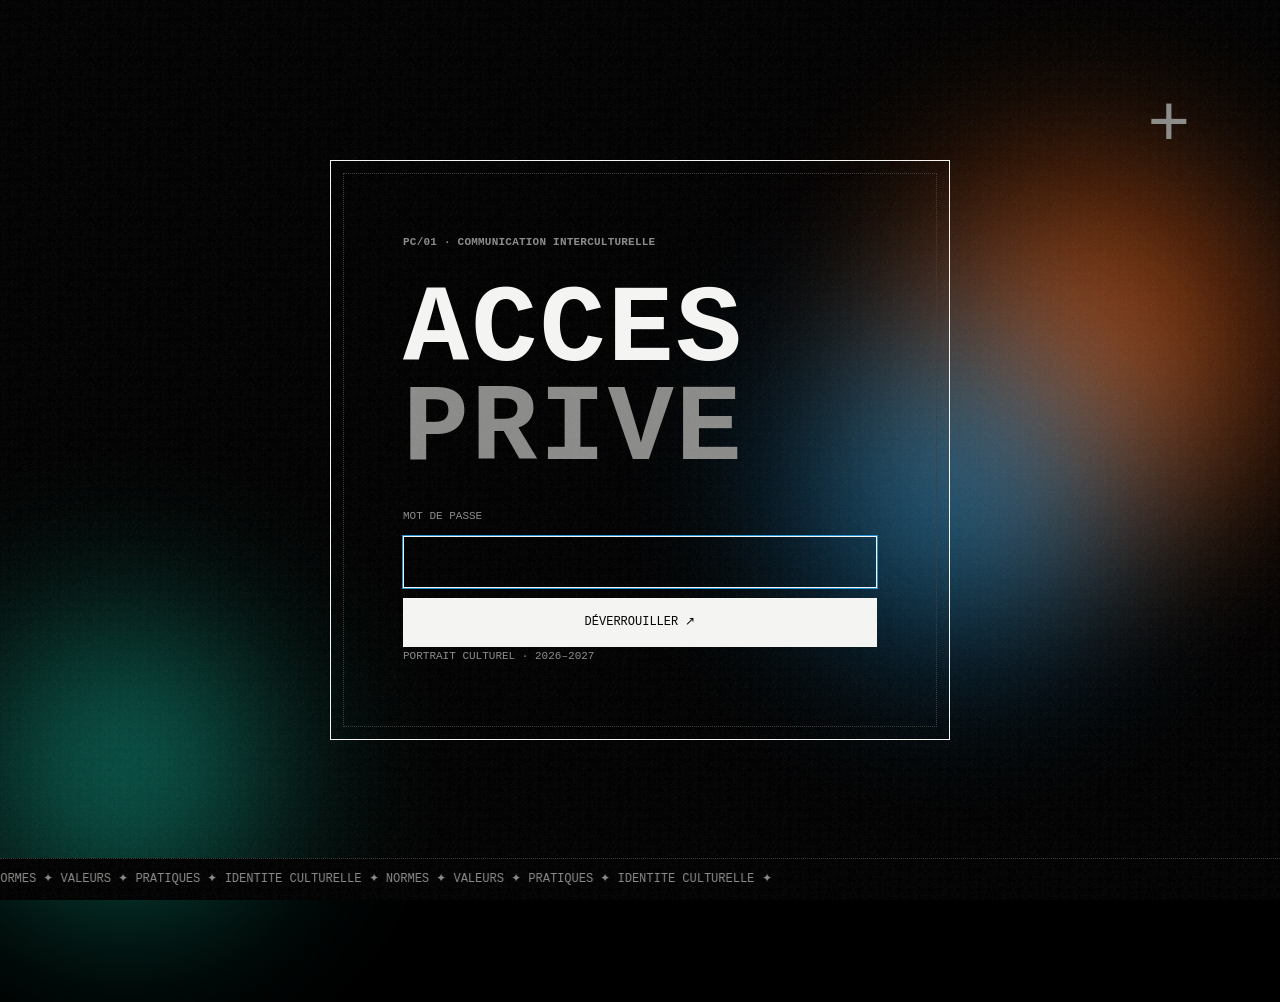
<file: index.html>
<!doctype html>
<html lang="fr">
<head>
  <meta charset="utf-8">
  <meta http-equiv="refresh" content="0; url=site/">
  <meta name="robots" content="noindex, nofollow">
  <title>Redirection</title>
</head>
<body>
  <p><a href="site/">Accéder au site</a></p>
</body>
</html>
</file>
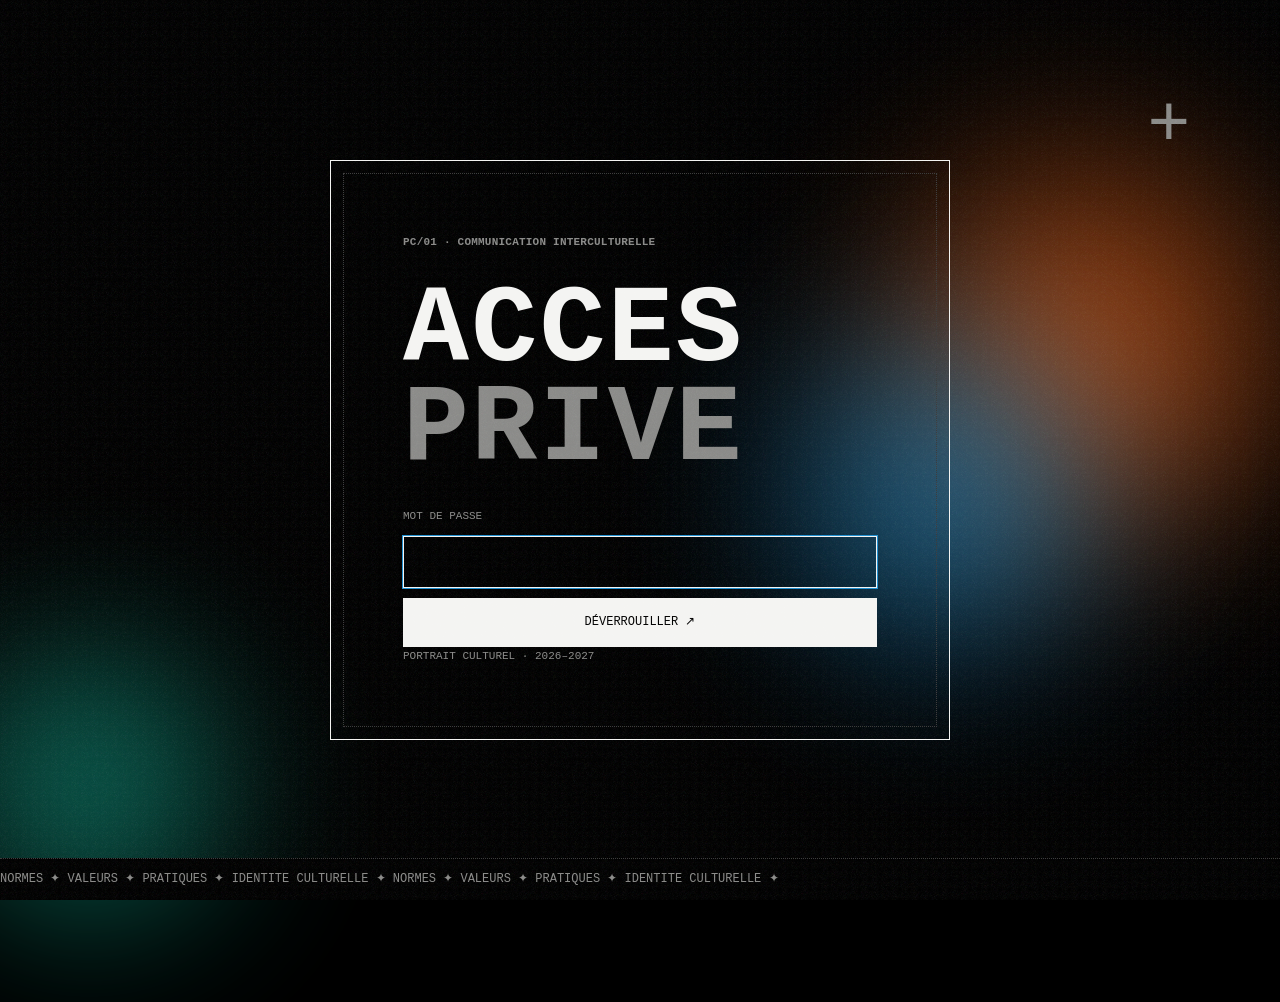
<file: site/index.html>
<!doctype html>
<html lang="fr">
<head>
<meta charset="utf-8">
<meta name="viewport" content="width=device-width,initial-scale=1">
<meta name="robots" content="noindex, nofollow">
<title>Portrait culturel — Accès privé</title>
<link rel="stylesheet" href="style.css">
<style>
  .login-page { align-items: center; display: flex; justify-content: center; min-height: 100vh; overflow: hidden; padding: 32px; position: relative; }
  .login-page .blob { display: block; }
  .login-card { border: 1px solid var(--fg); max-width: 620px; padding: clamp(28px, 6vw, 72px); position: relative; width: 100%; z-index: 2; }
  .login-card::before { border: 1px dotted var(--line); content: ""; inset: 12px; pointer-events: none; position: absolute; }
  .login-kicker, .login-meta { color: var(--dim); font-size: 11px; position: relative; text-transform: uppercase; z-index: 1; }
  .login-card h1 { font-size: clamp(48px, 10vw, 110px); line-height: .9; margin: 28px 0; position: relative; text-transform: uppercase; z-index: 1; }
  .login-card h1 em { color: var(--dim); font-style: normal; }
  .login-card form, .login-card label, .login-card input, .login-card button { position: relative; z-index: 1; }
  .login-card label { color: var(--dim); display: block; font-size: 11px; text-transform: uppercase; }
  .login-card input, .login-card button { background: transparent; border: 1px solid var(--fg); color: var(--fg); display: block; font: inherit; margin-top: 10px; padding: 13px 15px; width: 100%; }
  .login-card input:focus { outline: 1px solid #1d8fd1; }
  .login-card button { background: var(--fg); color: #000; cursor: pointer; font-family: 'Silkscreen', monospace; font-size: 12px; text-transform: uppercase; transition: .2s; }
  .login-card button:hover { background: #1d8fd1; color: #fff; }
  .login-card .error { color: #ff6a1a; font-size: 12px; position: relative; z-index: 1; }
  .login-mark { color: var(--dim); font-size: 72px; line-height: 1; position: absolute; right: 7%; top: 10%; }
  .login-page .marquee { bottom: 0; }
</style>
</head>
<body class="login-page">
<div class="blob b1"></div><div class="blob b2"></div><div class="blob b3"></div>
<span class="login-mark">+</span>
<main class="login-card">
  <p class="login-kicker pixel">PC/01 · Communication interculturelle</p>
  <h1 class="pixel">ACCES<br><em>PRIVE</em></h1>
  <form id="login-form">
    <label for="password">Mot de passe</label>
    <input id="password" name="password" type="password" autocomplete="current-password" required autofocus>
    <button type="submit">Déverrouiller ↗</button>
    <p id="login-error" class="error" role="alert" hidden>Mot de passe incorrect.</p>
  </form>
  <p class="login-meta">Portrait culturel · 2026–2027</p>
</main>
<div class="marquee" aria-hidden="true"><div><span>NORMES ✦ VALEURS ✦ PRATIQUES ✦ IDENTITE CULTURELLE ✦ </span><span>NORMES ✦ VALEURS ✦ PRATIQUES ✦ IDENTITE CULTURELLE ✦ </span></div></div>
<script src="content.enc.js?v=3"></script>
<script src="auth.js"></script>
</body>
</html>
</file>
<file: site/style.css>
:root{--bg:#000;--fg:#f4f4f2;--dim:#8a8a88;--line:#3a3a3a}
*{box-sizing:border-box;margin:0;padding:0}
html{scroll-behavior:smooth;background:var(--bg)}
body{background:var(--bg);color:var(--fg);font-family:'Space Mono',monospace;font-size:14px;line-height:1.75;overflow-x:hidden}
body::after{content:"";position:fixed;inset:0;pointer-events:none;opacity:.12;mix-blend-mode:screen;z-index:50;
 background-image:url("data:image/svg+xml,%3Csvg xmlns='http://www.w3.org/2000/svg' width='160' height='160'%3E%3Cfilter id='n'%3E%3CfeTurbulence baseFrequency='.9' numOctaves='2'/%3E%3C/filter%3E%3Crect width='160' height='160' filter='url(%23n)'/%3E%3C/svg%3E")}
a{color:inherit;text-decoration:none}
button{font:inherit;color:inherit;background:none;border:0;cursor:pointer}
b{font-weight:700}
.pixel{font-family:'Silkscreen','Courier New',monospace;font-weight:700;letter-spacing:.02em}
.progress{position:fixed;top:0;left:0;height:2px;width:0;background:var(--fg);z-index:60}
.glow{position:fixed;width:420px;height:420px;border-radius:50%;left:0;top:0;pointer-events:none;z-index:1;opacity:.12;background:radial-gradient(circle,#fff,transparent 65%);transform:translate(-50%,-50%)}
.top{position:fixed;top:0;left:0;right:0;z-index:40;display:flex;justify-content:space-between;align-items:center;padding:18px 32px;mix-blend-mode:difference;font-size:12px;text-transform:uppercase;color:#fff}
.top nav{display:flex;gap:26px}.top a:hover{text-decoration:underline}
.logo{font-family:'Silkscreen',monospace;font-size:18px}
section{position:relative}

/* HERO */
.hero{min-height:100vh;padding:140px 32px 110px;display:flex;flex-direction:column;justify-content:flex-end;gap:22px;overflow:hidden;border-bottom:1px dotted var(--line)}
.kicker{color:var(--dim);text-transform:uppercase;font-size:12px;position:relative;z-index:2}
h1{font-size:clamp(44px,11vw,170px);line-height:.95;text-transform:uppercase;position:relative;z-index:2}
.lead{max-width:460px;color:#bbb;position:relative;z-index:2}
.row{display:flex;gap:12px;flex-wrap:wrap;position:relative;z-index:2}
.btn{border:1px solid var(--fg);padding:12px 22px;text-transform:uppercase;font-size:12px;transition:.2s}
.btn:hover{background:var(--fg);color:#000}.btn.ghost{border-color:var(--line);color:var(--dim)}
.side{position:absolute;right:20px;top:50%;writing-mode:vertical-rl;transform:rotate(180deg) translateY(50%);text-transform:uppercase;font-size:11px;color:var(--dim)}
.mark{position:absolute;font-size:22px;z-index:1}
.m1{left:12%;top:25%}.m2{right:14%;top:22%}.m3{left:40%;top:60%}.m4{right:30%;top:70%}
.blob{position:absolute;border-radius:50%;filter:blur(70px);opacity:.75;pointer-events:none;animation:drift 14s ease-in-out infinite alternate}
.b1{width:46vw;height:46vw;right:-8vw;top:6vh;background:radial-gradient(circle,#ff6a1a,transparent 65%)}
.b2{width:40vw;height:40vw;right:6vw;top:26vh;background:radial-gradient(circle,#1d8fd1,transparent 65%);animation-delay:-4s}
.b3{width:34vw;height:34vw;left:-10vw;bottom:-8vw;background:radial-gradient(circle,#0fa88f,transparent 65%);animation-delay:-8s}
.b4{width:40vw;height:40vw;right:-12vw;top:10%;background:radial-gradient(circle,#c43a1b,transparent 65%)}
.bilan .b3{left:auto;right:-10vw;bottom:-10vw;opacity:.6}
@keyframes drift{to{transform:translate(4vw,-3vh) scale(1.12)}}

/* 3D wireframe cubes */
.cubes{position:absolute;right:8vw;top:16vh;width:340px;height:340px;perspective:900px;z-index:1}
.cube{position:absolute;transform-style:preserve-3d;animation:spin 18s linear infinite}
.cube i{position:absolute;inset:0;border:1.5px solid rgba(255,255,255,.85);background:rgba(255,255,255,.03)}
.cube i:nth-child(1){transform:translateZ(var(--s))}.cube i:nth-child(2){transform:rotateY(180deg) translateZ(var(--s))}
.cube i:nth-child(3){transform:rotateY(90deg) translateZ(var(--s))}.cube i:nth-child(4){transform:rotateY(-90deg) translateZ(var(--s))}
.cube i:nth-child(5){transform:rotateX(90deg) translateZ(var(--s))}.cube i:nth-child(6){transform:rotateX(-90deg) translateZ(var(--s))}
.c1{--s:70px;width:140px;height:140px;left:30px;top:20px}
.c2{--s:45px;width:90px;height:90px;left:200px;top:150px;animation-duration:12s;animation-direction:reverse}
.c3{--s:30px;width:60px;height:60px;left:90px;top:230px;animation-duration:9s}
@keyframes spin{from{transform:rotateX(55deg) rotateZ(0)}to{transform:rotateX(55deg) rotateZ(360deg)}}

.marquee{position:absolute;left:0;right:0;bottom:0;border-top:1px dotted var(--line);overflow:hidden;white-space:nowrap;padding:10px 0;font-family:'Silkscreen',monospace;font-size:12px;color:var(--dim);z-index:2;background:#000}
.marquee div{display:inline-block;animation:mq 30s linear infinite}
@keyframes mq{to{transform:translateX(-50%)}}

/* STATS */
.stats{display:grid;grid-template-columns:repeat(4,1fr);border-bottom:1px dotted var(--line)}
.stats div{padding:48px 20px;text-align:center;border-right:1px dotted var(--line)}
.stats div:last-child{border:0}
.stats b{display:block;font-size:clamp(36px,6vw,80px);line-height:1}
.stats span{color:var(--dim);font-size:12px}

/* GENERIC */
.sec{padding:120px 32px;border-bottom:1px dotted var(--line);overflow:hidden}
.idx{font-size:12px;color:var(--dim);margin-bottom:16px;text-transform:uppercase;position:relative;z-index:2}
.big{font-family:'Anton',Impact,sans-serif;font-weight:400;font-size:clamp(56px,12vw,190px);line-height:1;text-transform:uppercase;margin-bottom:56px;position:relative;z-index:2}
.cols{display:grid;grid-template-columns:1fr 1fr;gap:56px;position:relative;z-index:2}
.mono p+p{margin-top:16px}.mono{max-width:560px}
.mono b{color:#fff;border-bottom:1px solid var(--fg)}
.intro{margin:-24px 0 32px;color:var(--dim)}
.chain{list-style:none;border-top:1px solid var(--fg);align-self:start}
.chain li{display:grid;grid-template-columns:70px 1fr auto;align-items:center;padding:20px 0;border-bottom:1px dotted var(--line);transition:padding .25s}
.chain li:hover{padding-left:14px}
.chain b{font-size:26px}.chain span{font-family:'Anton',sans-serif;font-size:32px;letter-spacing:.03em}.chain i{color:var(--dim);font-style:normal;font-size:12px}

/* VALUES FILTER */
.values{display:flex;flex-wrap:wrap;gap:12px;margin-bottom:56px;position:relative;z-index:2}
.values button,.values span{border:1px solid var(--fg);padding:10px 18px;font-family:'Silkscreen',monospace;font-size:13px;transition:.2s}
.values button:hover,.values button.on{background:var(--fg);color:#000}
.values.static{margin:64px 0 0}
.agents-sec.filtering .agent:not(.hit){opacity:.18}

/* AGENT FICHES */
.agent{border-top:1px solid var(--fg);padding:36px 0 56px;display:grid;grid-template-columns:minmax(260px,.8fr) 1.4fr;gap:48px;position:relative;z-index:2;transition:opacity .3s}
.agent .n{color:var(--dim);font-size:12px;display:block;margin-bottom:14px}
.agent h3{font-family:'Anton',sans-serif;font-weight:400;font-size:clamp(44px,6vw,92px);line-height:1;text-transform:uppercase}
.agent h3 small{display:block;font-family:'Space Mono',monospace;font-size:12px;color:var(--dim);margin-top:14px;letter-spacing:.06em}
.agent .body p+p{margin-top:14px}
.agent .body b{color:#fff;border-bottom:1px solid var(--fg)}
table{width:100%;border-collapse:collapse;margin-top:28px;font-size:13px}
th,td{text-align:left;padding:9px 0;border-top:1px solid var(--line);vertical-align:top}
th{width:100px;font-family:'Silkscreen',monospace;font-size:11px;text-transform:uppercase;color:var(--dim);font-weight:400}
tr:last-child th,tr:last-child td{border-bottom:1px solid var(--line)}
.gauge{display:block;height:6px;width:100%;background:var(--line);position:relative;margin-top:8px}
.gauge::after{content:"";position:absolute;left:0;top:0;bottom:0;width:0;background:linear-gradient(90deg,#1d8fd1,#ff6a1a);transition:width 1.2s cubic-bezier(.2,.8,.2,1)}
.in .gauge::after,.no-js .gauge::after{width:var(--g)}
.todo{color:var(--dim);border:1px dashed var(--dim);padding:0 6px;font-style:normal;font-size:12px}

/* TENSIONS */
.tens .wave{position:absolute;left:0;top:18%;width:100%;height:60%;z-index:1;opacity:.9}
.wave path{fill:none;stroke:#fff;stroke-width:2;stroke-dasharray:3000;stroke-dashoffset:3000;vector-effect:non-scaling-stroke}
.grid3{display:grid;grid-template-columns:repeat(3,1fr);gap:0;margin-top:80px;position:relative;z-index:2;border-top:1px solid var(--fg)}
.card{padding:28px 28px 36px 0;border-bottom:1px dotted var(--line);background:linear-gradient(#000a,#000a)}
.card h4{font-family:'Anton',sans-serif;font-weight:400;font-size:34px;text-transform:uppercase;margin-bottom:14px}
.card b{border-bottom:1px solid var(--fg)}

footer{display:flex;justify-content:space-between;gap:20px;flex-wrap:wrap;padding:28px 32px;font-size:11px;text-transform:uppercase;color:var(--dim)}
footer a{color:var(--fg);text-decoration:underline}
.js .reveal{opacity:0;transform:translateY(28px);transition:opacity .8s,transform .8s}
.js .reveal.in{opacity:1;transform:none}
.js .agents-sec.filtering .agent.in:not(.hit){opacity:.18}

@media(max-width:900px){.agent{grid-template-columns:1fr;gap:24px}.grid3{grid-template-columns:1fr}.stats{grid-template-columns:1fr 1fr}.stats div{border-bottom:1px dotted var(--line)}.cubes{opacity:.5;right:-60px}}
@media(max-width:760px){.cols{grid-template-columns:1fr;gap:32px}.top nav,.side{display:none}.top,.hero,.sec{padding-left:20px;padding-right:20px}.glow{display:none}}
@media(prefers-reduced-motion:reduce){.blob,.cube,.marquee div{animation:none}html{scroll-behavior:auto}.js .reveal{transition:none}}
</file>
